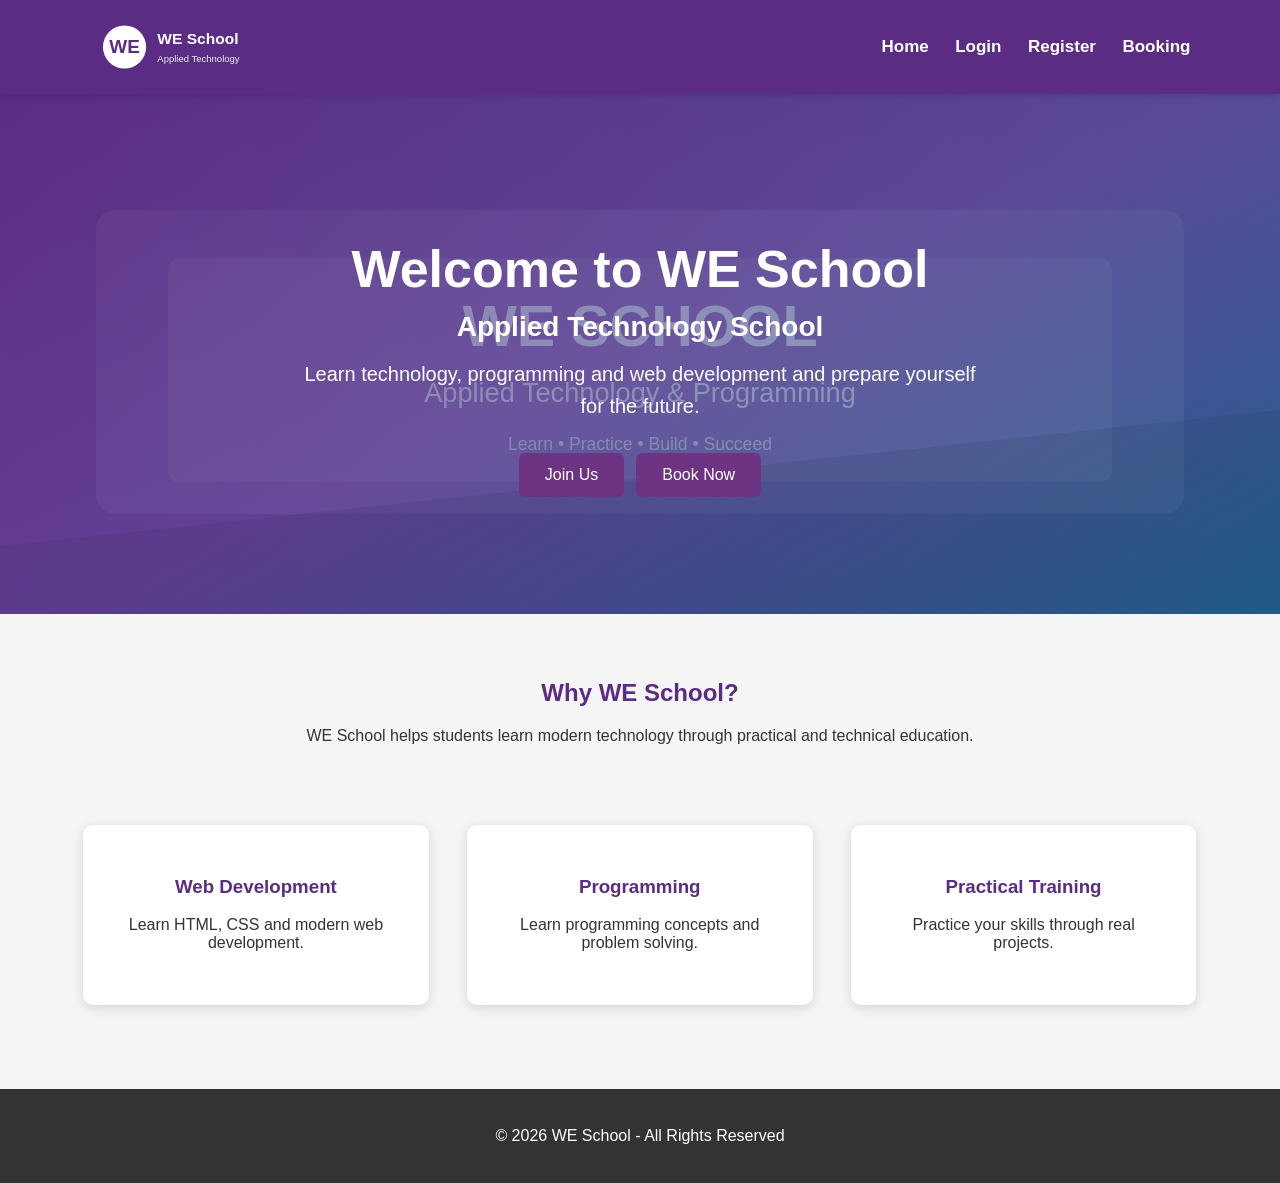
<file: WE-School-Website/index.html>
<!DOCTYPE html>
<html lang="en">

<head>
    <meta charset="UTF-8">
    <meta name="viewport" content="width=device-width,initial-scale=1.0">
    <title>WE School</title>
    <link rel="stylesheet" href="style.css">
</head>


<body>
    <nav class="navbar">
        <div class="logo"><img src="images/logo.svg" alt="WE School Logo"></div>
        <!-- this part explain the pages inserted in this website -->
        <ul>
            <li><a href="index.html">Home</a></li>
            <li><a href="login.html">Login</a></li>
            <li><a href="registration.html">Register</a></li>
            <li><a href="booking.html">Booking</a></li>
        </ul>
    </nav>
    <header class="hero">
        <h1>Welcome to WE School</h1>
        <h2>Applied Technology School</h2>
        <p>Learn technology, programming and web development and prepare yourself for the future.</p><a
            href="registration.html" class="btn">Join Us</a><a href="booking.html" class="btn">Book Now</a>
    </header>
    <section class="about">
        <h2>Why WE School?</h2>
        <p>WE School helps students learn modern technology through practical and technical education.</p>
    </section>
    <section class="cards">
        <div class="card">
            <h3>Web Development</h3>
            <p>Learn HTML, CSS and modern web development.</p>
        </div>
        <div class="card">
            <h3>Programming</h3>
            <p>Learn programming concepts and problem solving.</p>
        </div>
        <div class="card">
            <h3>Practical Training</h3>
            <p>Practice your skills through real projects.</p>
        </div>
    </section>
    <footer>
        <p>© 2026 WE School - All Rights Reserved</p>
    </footer>
</body>

</html>


<!-- hc -->
</file>
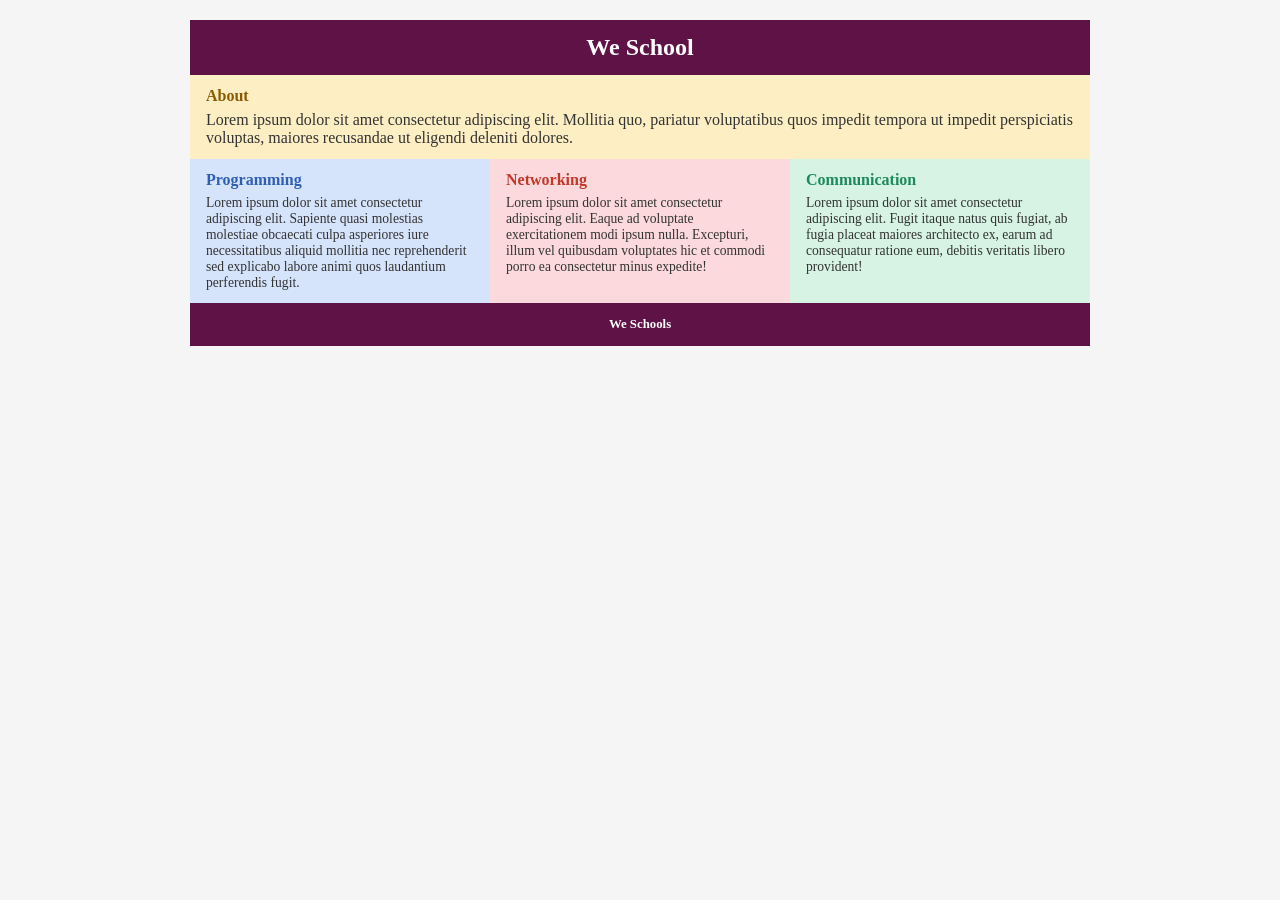
<file: grid task/grid.html>
<!DOCTYPE html>
<html lang="en">

<head>
    <meta charset="UTF-8">
    <meta name="viewport" content="width=device-width, initial-scale=1.0">
    <title>We School</title>
    <link rel="stylesheet" href="grid.css">
</head>

<body>
    <div class="container">
        <header>We School</header>

        <section class="about">
            <h2>About</h2>
            <p>Lorem ipsum dolor sit amet consectetur adipiscing elit. Mollitia quo, pariatur voluptatibus quos impedit
                tempora ut impedit perspiciatis voluptas, maiores recusandae ut eligendi deleniti dolores.</p>
        </section>

        <article class="programming">
            <h2>Programming</h2>
            <p>Lorem ipsum dolor sit amet consectetur adipiscing elit. Sapiente quasi molestias molestiae obcaecati
                culpa asperiores iure necessitatibus aliquid mollitia nec reprehenderit sed explicabo labore animi quos
                laudantium perferendis fugit.</p>
        </article>

        <article class="networking">
            <h2>Networking</h2>
            <p>Lorem ipsum dolor sit amet consectetur adipiscing elit. Eaque ad voluptate exercitationem modi ipsum
                nulla. Excepturi, illum vel quibusdam voluptates hic et commodi porro ea consectetur minus expedite!</p>
        </article>

        <article class="communication">
            <h2>Communication</h2>
            <p>Lorem ipsum dolor sit amet consectetur adipiscing elit. Fugit itaque natus quis fugiat, ab fugia placeat
                maiores architecto ex, earum ad consequatur ratione eum, debitis veritatis libero provident!</p>
        </article>

        <footer>We Schools</footer>
    </div>
</body>

</html>
</file>
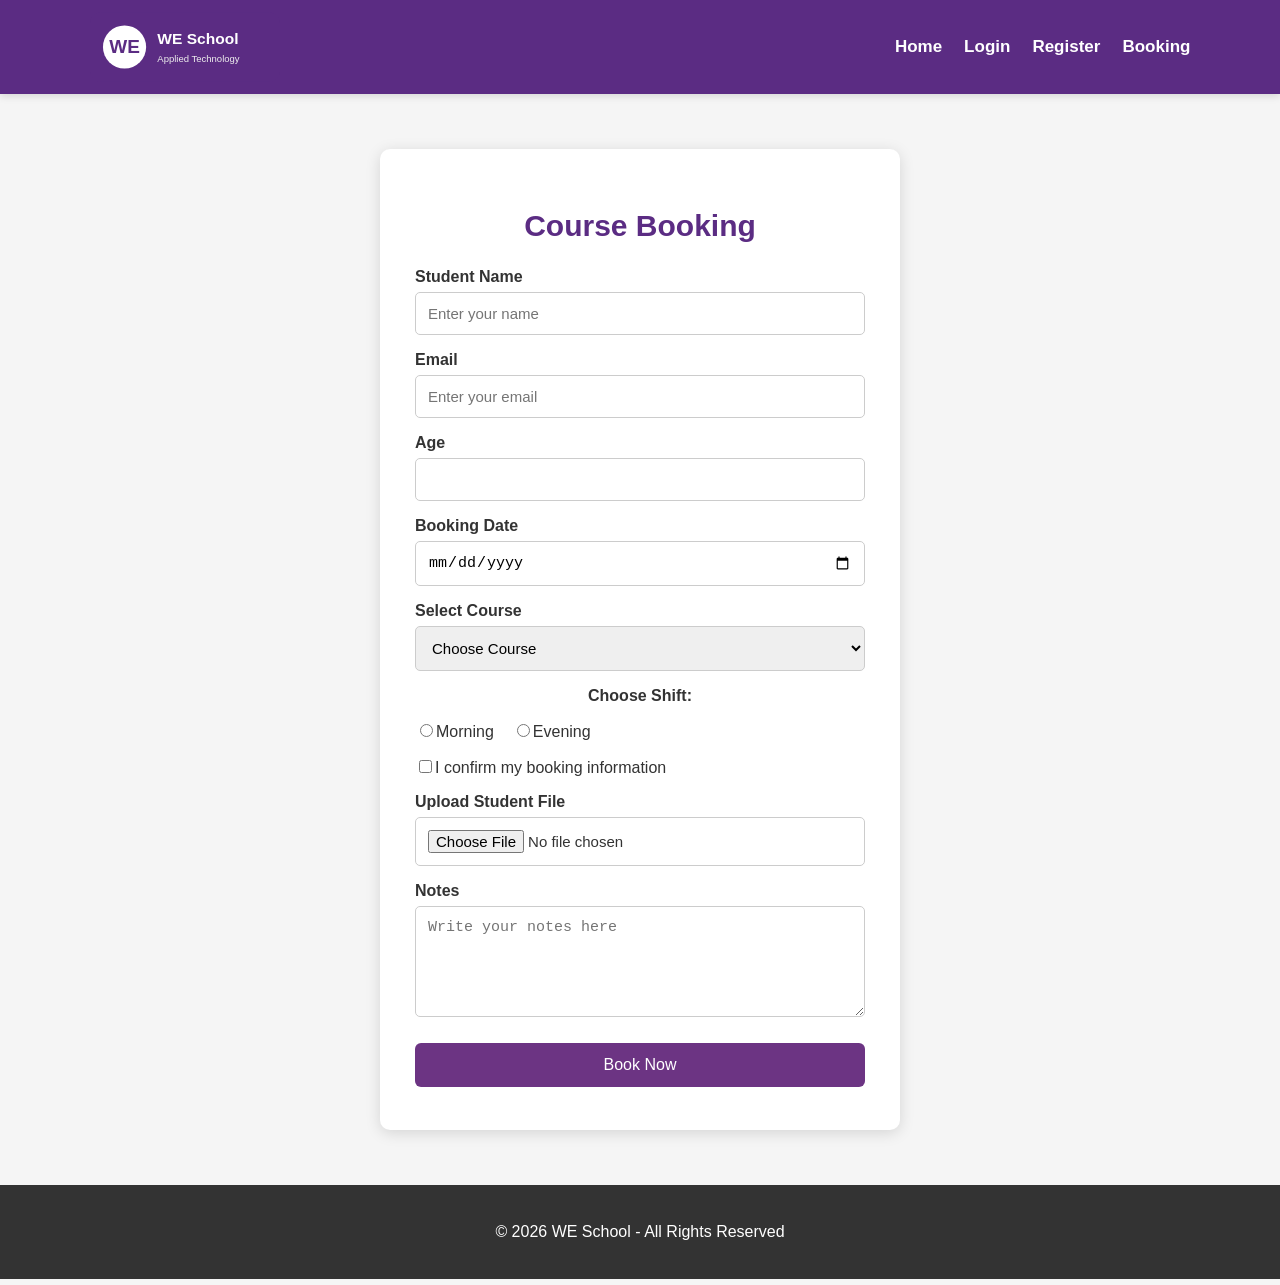
<file: WE-School-Website/booking.html>
<!DOCTYPE html><html lang="en"><head><meta charset="UTF-8"><meta name="viewport" content="width=device-width,initial-scale=1.0"><title>Booking - WE School</title><link rel="stylesheet" href="style.css"></head><body>
<nav class="navbar"><div class="logo"><img src="images/logo.svg" alt="WE School Logo"></div><ul><li><a href="index.html">Home</a></li><li><a href="login.html">Login</a></li><li><a href="registration.html">Register</a></li><li><a href="booking.html">Booking</a></li></ul></nav>
<div class="form-container"><h2>Course Booking</h2><form onsubmit="event.preventDefault();alert('Booking submitted successfully!')">
<label>Student Name</label><input type="text" placeholder="Enter your name" required>
<label>Email</label><input type="email" placeholder="Enter your email" required>
<label>Age</label><input type="number" min="10" max="25" required>
<label>Booking Date</label><input type="date" required>
<label>Select Course</label><select required><option value="">Choose Course</option><option>HTML</option><option>CSS</option><option>Programming</option></select>
<p><b>Choose Shift:</b></p><div class="choice"><input type="radio" id="morning" name="shift" required><label for="morning">Morning</label><input type="radio" id="evening" name="shift"><label for="evening">Evening</label></div>
<div class="check"><input type="checkbox" id="confirm" required><label for="confirm">I confirm my booking information</label></div>
<label>Upload Student File</label><input type="file">
<label>Notes</label><textarea rows="5" placeholder="Write your notes here"></textarea>
<button type="submit">Book Now</button></form></div>
<footer><p>© 2026 WE School - All Rights Reserved</p></footer></body></html>
</file>
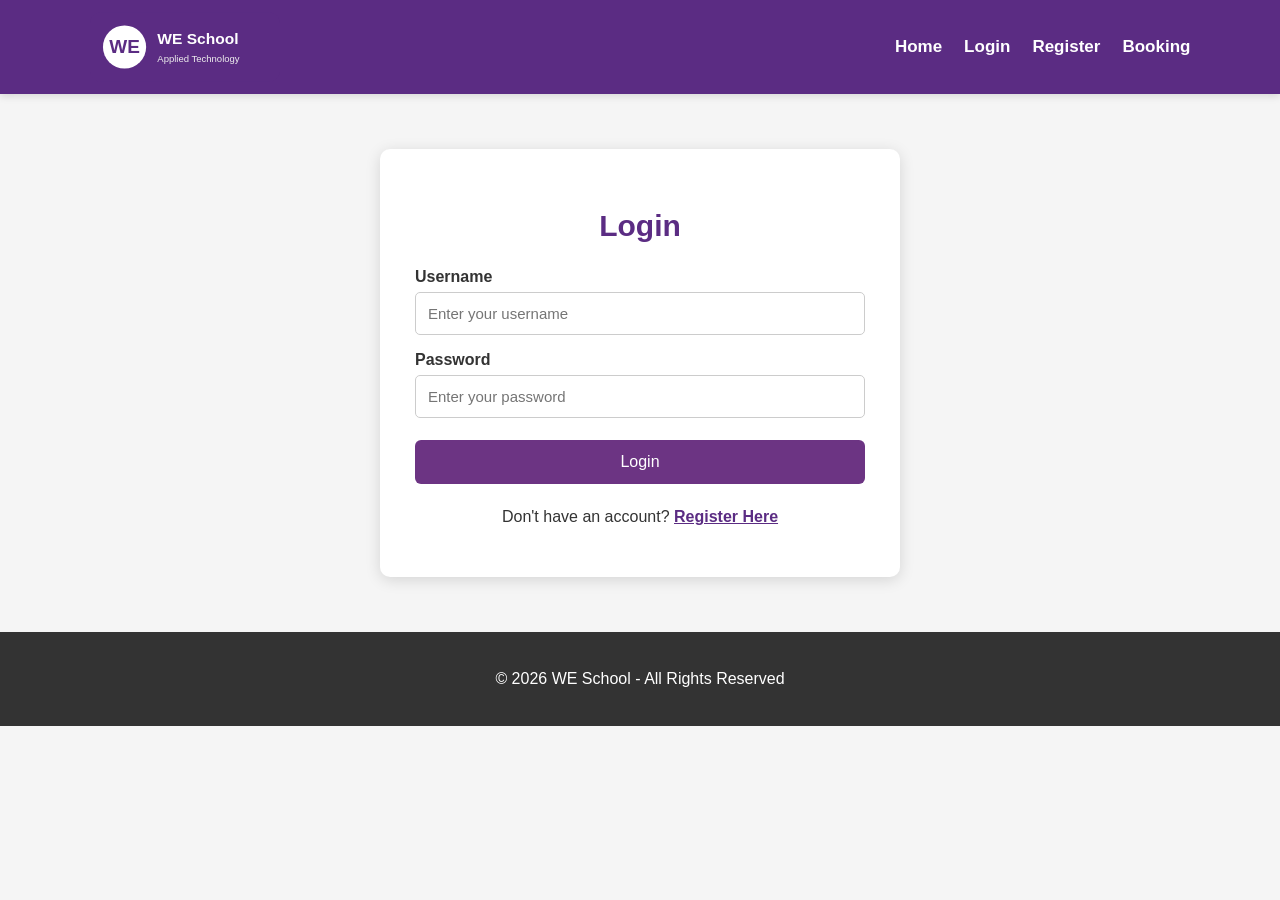
<file: WE-School-Website/login.html>
<!DOCTYPE html><html lang="en"><head><meta charset="UTF-8"><meta name="viewport" content="width=device-width,initial-scale=1.0"><title>Login - WE School</title><link rel="stylesheet" href="style.css"></head><body>
<nav class="navbar"><div class="logo"><img src="images/logo.svg" alt="WE School Logo"></div><ul><li><a href="index.html">Home</a></li><li><a href="login.html">Login</a></li><li><a href="registration.html">Register</a></li><li><a href="booking.html">Booking</a></li></ul></nav>
<div class="form-container"><h2>Login</h2><form onsubmit="event.preventDefault();alert('Login form submitted successfully!')"><label>Username</label><input type="text" placeholder="Enter your username" required><label>Password</label><input type="password" placeholder="Enter your password" required><button type="submit">Login</button></form><p>Don't have an account? <a href="registration.html">Register Here</a></p></div>
<footer><p>© 2026 WE School - All Rights Reserved</p></footer></body></html>
</file>
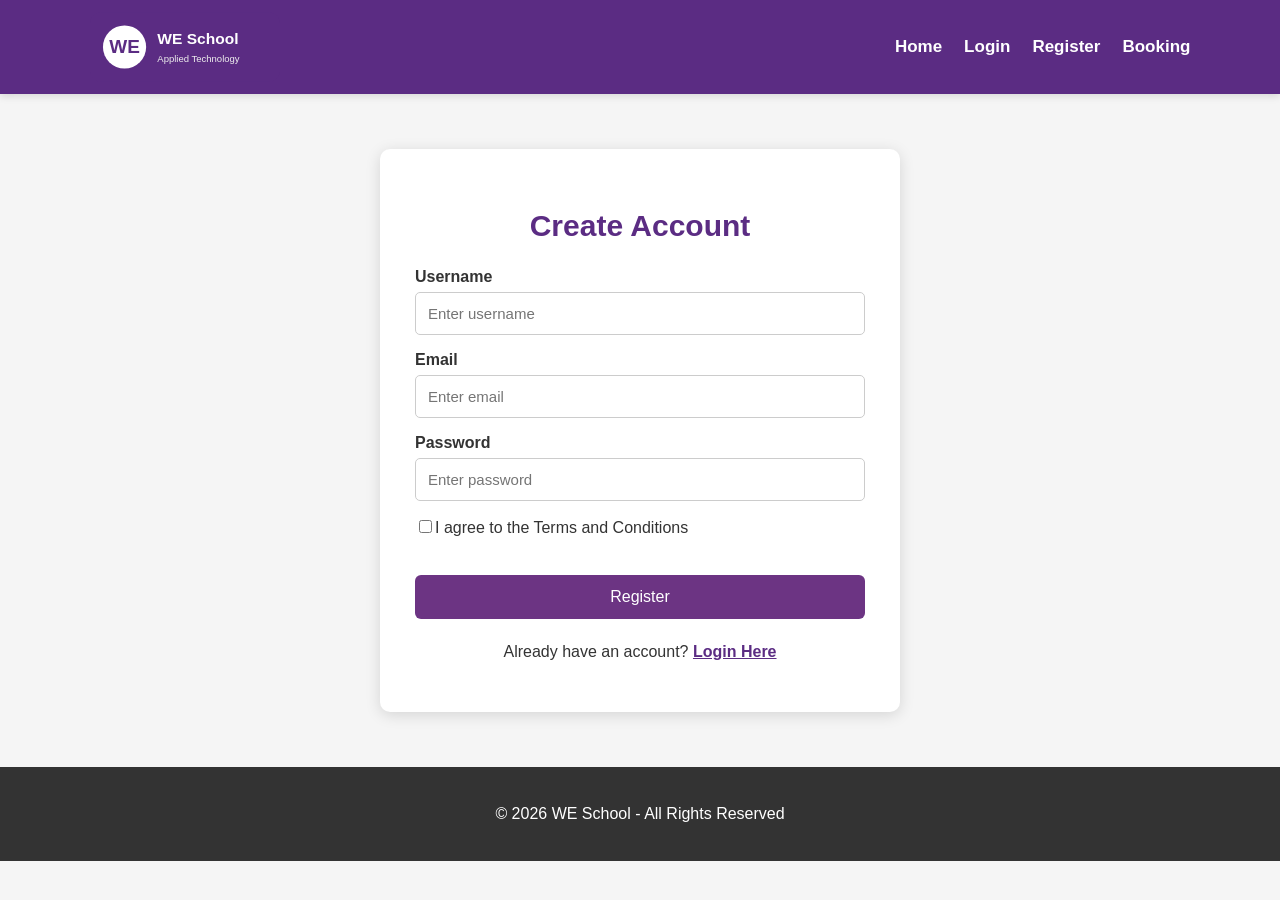
<file: WE-School-Website/registration.html>
<!DOCTYPE html><html lang="en"><head><meta charset="UTF-8"><meta name="viewport" content="width=device-width,initial-scale=1.0"><title>Register - WE School</title><link rel="stylesheet" href="style.css"></head><body>
<nav class="navbar"><div class="logo"><img src="images/logo.svg" alt="WE School Logo"></div><ul><li><a href="index.html">Home</a></li><li><a href="login.html">Login</a></li><li><a href="registration.html">Register</a></li><li><a href="booking.html">Booking</a></li></ul></nav>
<div class="form-container"><h2>Create Account</h2><form onsubmit="event.preventDefault();alert('Registration submitted successfully!')"><label>Username</label><input type="text" placeholder="Enter username" required><label>Email</label><input type="email" placeholder="Enter email" required><label>Password</label><input type="password" placeholder="Enter password" required><div class="check"><input type="checkbox" id="terms" required><label for="terms">I agree to the Terms and Conditions</label></div><button type="submit">Register</button></form><p>Already have an account? <a href="login.html">Login Here</a></p></div>
<footer><p>© 2026 WE School - All Rights Reserved</p></footer></body></html>
</file>
<file: WE-School-Website/style.css>
*{box-sizing:border-box}body{margin:0;font-family:Arial,sans-serif;background:#f5f5f5;color:#333}.navbar{background:#5b2c83;padding:12px 7%;overflow:hidden;position:sticky;top:0;z-index:10;box-shadow:0 2px 8px #0002}.logo{float:left}.logo img{width:190px;height:70px;display:block}.navbar ul{float:right;list-style:none;margin:25px 0 0;padding:0}.navbar li{display:inline-block;margin-left:22px}.navbar a{color:#fff;text-decoration:none;font-size:17px;font-weight:bold}.navbar a:hover{color:#f5d0ff}.hero{min-height:520px;background-image:linear-gradient(135deg,rgba(91,44,131,.65),rgba(31,97,141,.55)),url("images/school.svg");background-size:cover;background-position:center;color:#fff;text-align:center;padding:145px 20px 60px;position:relative}.hero h1{font-size:52px;margin:0 0 12px}.hero h2{font-size:28px;margin:0 0 15px}.hero p{font-size:20px;max-width:700px;margin:0 auto 25px;line-height:1.6}.btn,button{display:inline-block;background:#6c3483;color:#fff;padding:13px 26px;border:0;border-radius:6px;text-decoration:none;cursor:pointer;margin:6px;font-size:16px}.btn:hover,button:hover{background:#4a235a;transform:translateY(-2px)}.about{text-align:center;padding:45px 10%}.about h2{color:#5b2c83}.cards{width:90%;margin:auto;overflow:hidden;padding-bottom:45px}.card{float:left;width:30%;margin:1.66%;background:#fff;padding:32px;text-align:center;border-radius:10px;box-shadow:0 3px 12px #0002;position:relative;min-height:180px}.card h3{color:#5b2c83}.card:hover{top:-6px}.form-container{width:520px;max-width:92%;margin:55px auto;background:#fff;padding:35px;border-radius:10px;box-shadow:0 3px 15px #0002}.form-container h2{text-align:center;color:#5b2c83;font-size:30px}.form-container label{display:block;margin-top:16px;font-weight:bold}.form-container input:not([type=radio]):not([type=checkbox]),.form-container select,.form-container textarea{width:100%;padding:12px;margin-top:6px;border:1px solid #ccc;border-radius:5px;font-size:15px}.form-container button{width:100%;margin:22px 0 8px}.choice,.check{margin:16px 0}.choice input,.check input{width:auto}.choice label,.check label{display:inline;margin-right:18px;font-weight:normal}.form-container p{text-align:center}.form-container a{color:#5b2c83;font-weight:bold}footer{clear:both;background:#333;color:#fff;text-align:center;padding:22px;margin-top:20px}@media(max-width:768px){.logo,.navbar ul{float:none;text-align:center}.logo img{margin:auto}.navbar li{margin:8px}.hero{padding-top:100px}.hero h1{font-size:36px}.card{float:none;width:90%;margin:20px auto}.navbar ul{margin:12px 0}.navbar a{font-size:15px}}
</file>
<file: grid task/grid.css>
:root {
    --color-primary: #5e1245;
    --color-on-primary: #ffffff;
    --color-about-bg: #fdeec4;
    --color-programming-bg: #d6e4fb;
    --color-networking-bg: #fbd9dc;
    --color-communication-bg: #d6f3e4;
    --color-programming-title: #2f5fb3;
    --color-networking-title: #c0392b;
    --color-communication-title: #1e8a5a;
    --color-about-title: #8a5a00;
    --color-text: #333333;
    --color-page-bg: #f5f5f5;
}

* {
    margin: 0;
    padding: 0;
    box-sizing: border-box;
}

body {
    font-family: Georgia, "Times New Roman", serif;
    background-color: var(--color-page-bg);
    color: var(--color-text);
    padding: 20px;
}

.container {
    display: grid;
    grid-template-columns: repeat(3, 1fr);
    gap: 0;
    max-width: 900px;
    margin: 0 auto;
}

header,
footer {
    grid-column: 1 / -1;
    background-color: var(--color-primary);
    color: var(--color-on-primary);
    text-align: center;
    padding: 14px;
}

header {
    font-size: 1.5rem;
    font-weight: bold;
}

footer {
    font-size: 0.8rem;
    font-weight: bold;
}

.about {
    grid-column: 1 / -1;
    background-color: var(--color-about-bg);
    padding: 12px 16px;
}

article {
    padding: 12px 16px;
    font-size: 0.85rem;
}

h2 {
    font-size: 1rem;
    margin-bottom: 6px;
}

.about h2 {
    color: var(--color-about-title);
}

.programming {
    background-color: var(--color-programming-bg);
}

.networking {
    background-color: var(--color-networking-bg);
}

.communication {
    background-color: var(--color-communication-bg);
}

.programming h2 {
    color: var(--color-programming-title);
}

.networking h2 {
    color: var(--color-networking-title);
}

.communication h2 {
    color: var(--color-communication-title);
}
</file>
